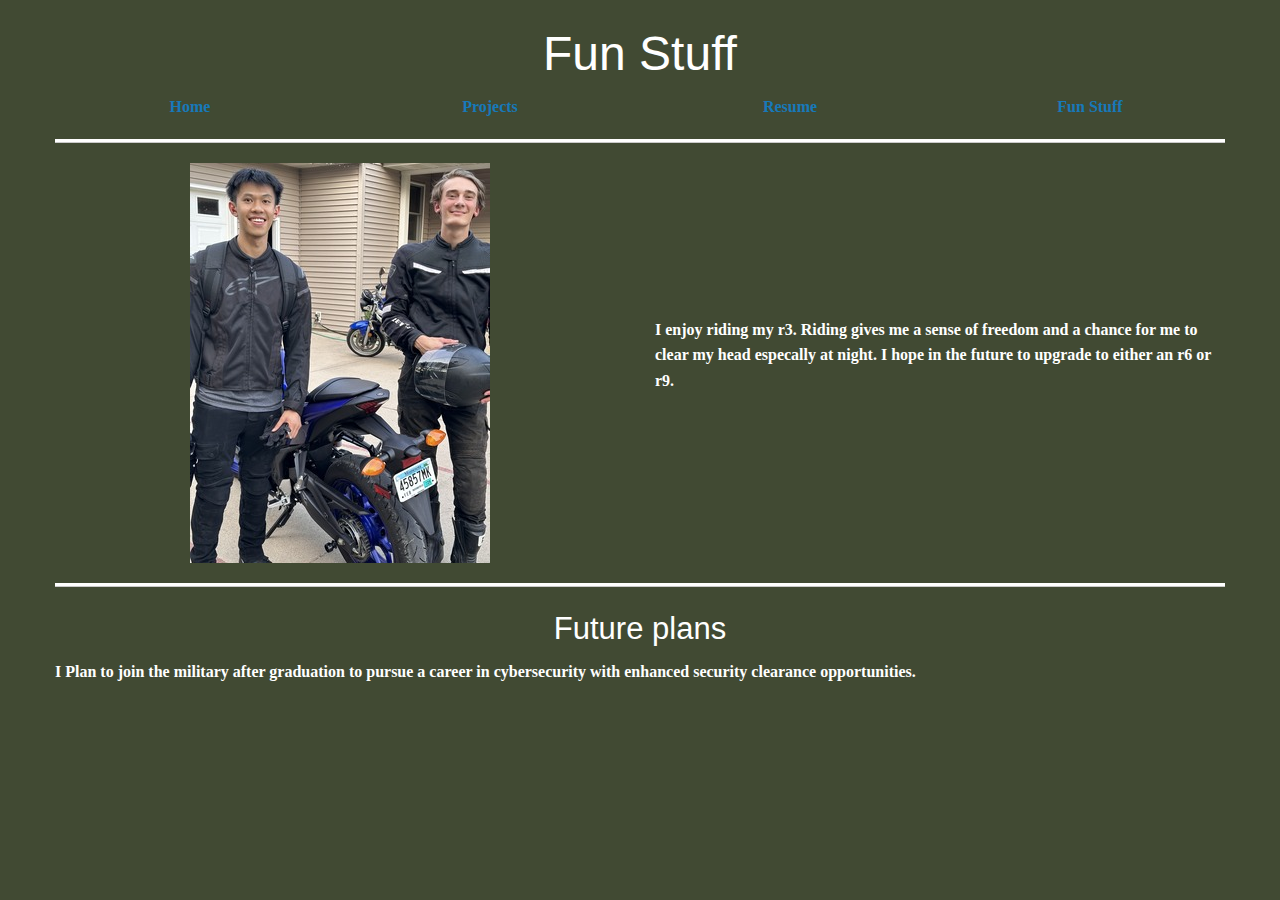
<file: Fun.html>
<!DOCTYPE html>
<html>
  <head>
    <meta charset="utf-8" />
    <meta name="viewport" content="width=device-width, initial-scale=1.0" />
    <title>Foundation Intro</title>
    <link rel="stylesheet" href="css/foundation.css" />
    <link rel="stylesheet" href="css/foundation.min.css" />
    <link rel="stylesheet" href="css/fun.css" />
  </head>
  <body>
    <div class="grid-container">
      <!-- `grid-x` represents a row -->
      <div class="grid-x grid-padding-x center-text">
        <div class="cell large-auto">
          <h1>Fun Stuff</h1>
        </div>
      </div>

      <div class="grid-x grid-padding-x center-text">
        <div class="cell large-auto">
          <a href="index.html">Home</a>
        </div>
        <div class="cell large-auto">
          <a href="projects.html">Projects</a>
        </div>
        <div class="cell large-auto">
          <a href="resume.html">Resume</a>
        </div>
        <div class="cell large-auto">
          <a href="Fun.html">Fun Stuff</a>
        </div>
      </div>
      <hr class="solid" />
      <div class="grid-x grid-padding-x align-middle">
        <div class="cell large-6">
          <img src="moto.jpeg" alt="Motorcycle" class="circle-img" />
        </div>
        <div class="cell large-6">
          <p>
            I enjoy riding my r3. Riding gives me a sense of freedom and a chance for me to clear my head especally at night.
            I hope in the future to upgrade to either an r6 or r9.
          </p>
        </div>
      </div>
      <hr class="solid" />
      <div class="cell large-12">
        <h3>Future plans</h3>
        <p>
            I Plan to join the military after graduation to pursue a career in
            cybersecurity with enhanced security clearance opportunities.
        </p>
    </div>

    <!-- include before closing <body> tag -->
    <script src="js/vendor/jquery.js"></script>
    <script src="js/vendor/what-input.js"></script>
    <script src="js/vendor/foundation.js"></script>
    <script type="application/javascript">
      $(document).foundation();
    </script>
  </body>
</html>
</file>
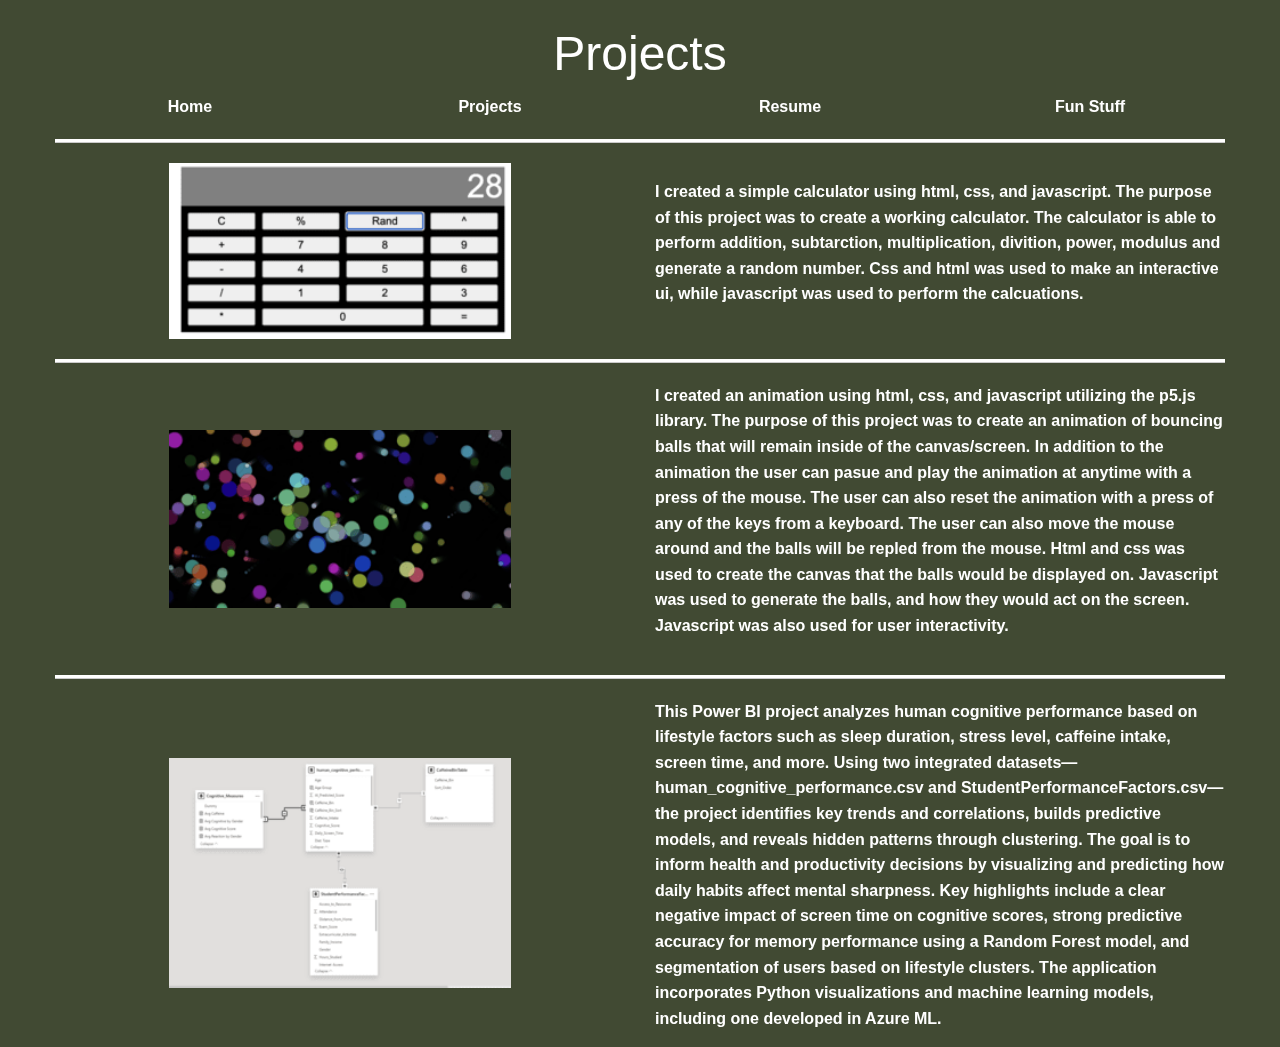
<file: projects.html>
<!DOCTYPE html>
<html>
  <head>
    <meta charset="utf-8" />
    <meta name="viewport" content="width=device-width, initial-scale=1.0" />
    <title>Foundation Intro</title>
    <link rel="stylesheet" href="css/foundation.css" />
    <link rel="stylesheet" href="css/foundation.min.css" />
    <link rel="stylesheet" href="css/project.css" />
  </head>
  <body>
    <div class="off-canvas-wrapper">
      <!-- Your page content lives here -->
      <div class="off-canvas-content" data-off-canvas-content>
        <!-- main content within a `grid-container` -->
        <div class="grid-container">
          <!-- `grid-x` represents a row -->
          <div class="grid-x grid-padding-x center-text">
            <div class="cell large-auto">
              <h1>Projects</h1>
            </div>
          </div>
          <div class="grid-x grid-padding-x center-text">
            <div class="cell large-auto">
              <a href="index.html">Home</a>
            </div>
            <div class="cell large-auto">
              <a href="projects.html">Projects</a>
            </div>
            <div class="cell large-auto">
              <a href="resume.html">Resume</a>
            </div>
            <div class="cell large-auto">
              <a href="Fun.html">Fun Stuff</a>
            </div>
          </div>
          <hr class="solid" />
          <div class="grid-x grid-padding-x align-middle">
            <div class="cell large-6">
              <img src="Simple_Calc.png" alt="calculator" />
            </div>
            <div class="cell large-6">
              <p>
                I created a simple calculator using html, css, and javascript.
                The purpose of this project was to create a working calculator.
                The calculator is able to perform addition, subtarction,
                multiplication, divition, power, modulus and generate a random
                number. Css and html was used to make an interactive ui, while
                javascript was used to perform the calcuations.
              </p>
            </div>
          </div>
          <hr class="solid" />
          <div class="grid-x grid-padding-x align-middle">
            <div class="cell large-6">
              <img src="Ball_bounce.png" alt="Ball Animation" />
            </div>
            <div class="cell large-6">
              <p>
                I created an animation using html, css, and javascript utilizing
                the p5.js library. The purpose of this project was to create an
                animation of bouncing balls that will remain inside of the
                canvas/screen. In addition to the animation the user can pasue
                and play the animation at anytime with a press of the mouse. The
                user can also reset the animation with a press of any of the
                keys from a keyboard. The user can also move the mouse around
                and the balls will be repled from the mouse. Html and css was
                used to create the canvas that the balls would be displayed on.
                Javascript was used to generate the balls, and how they would
                act on the screen. Javascript was also used for user
                interactivity.
              </p>
            </div>
          </div>
          <hr class="solid" />
          <div class="grid-x grid-padding-x align-middle">
            <div class="cell large-6">
              <img src="Diagram.png" alt="Diagram" />
            </div>
            <div class="cell large-6">
              <p>
                This Power BI project analyzes human cognitive performance based
                on lifestyle factors such as sleep duration, stress level,
                caffeine intake, screen time, and more. Using two integrated
                datasets—human_cognitive_performance.csv and
                StudentPerformanceFactors.csv—the project identifies key trends
                and correlations, builds predictive models, and reveals hidden
                patterns through clustering. The goal is to inform health and
                productivity decisions by visualizing and predicting how daily
                habits affect mental sharpness. Key highlights include a clear
                negative impact of screen time on cognitive scores, strong
                predictive accuracy for memory performance using a Random Forest
                model, and segmentation of users based on lifestyle clusters.
                The application incorporates Python visualizations and machine
                learning models, including one developed in Azure ML.
              </p>
            </div>
          </div>
        </div>
      </div>
    </div>

    <!-- include before closing <body> tag -->
    <script src="js/vendor/jquery.js"></script>
    <script src="js/vendor/what-input.js"></script>
    <script src="js/vendor/foundation.js"></script>
    <script type="application/javascript">
      $(document).foundation();
    </script>
  </body>
</html>
</file>
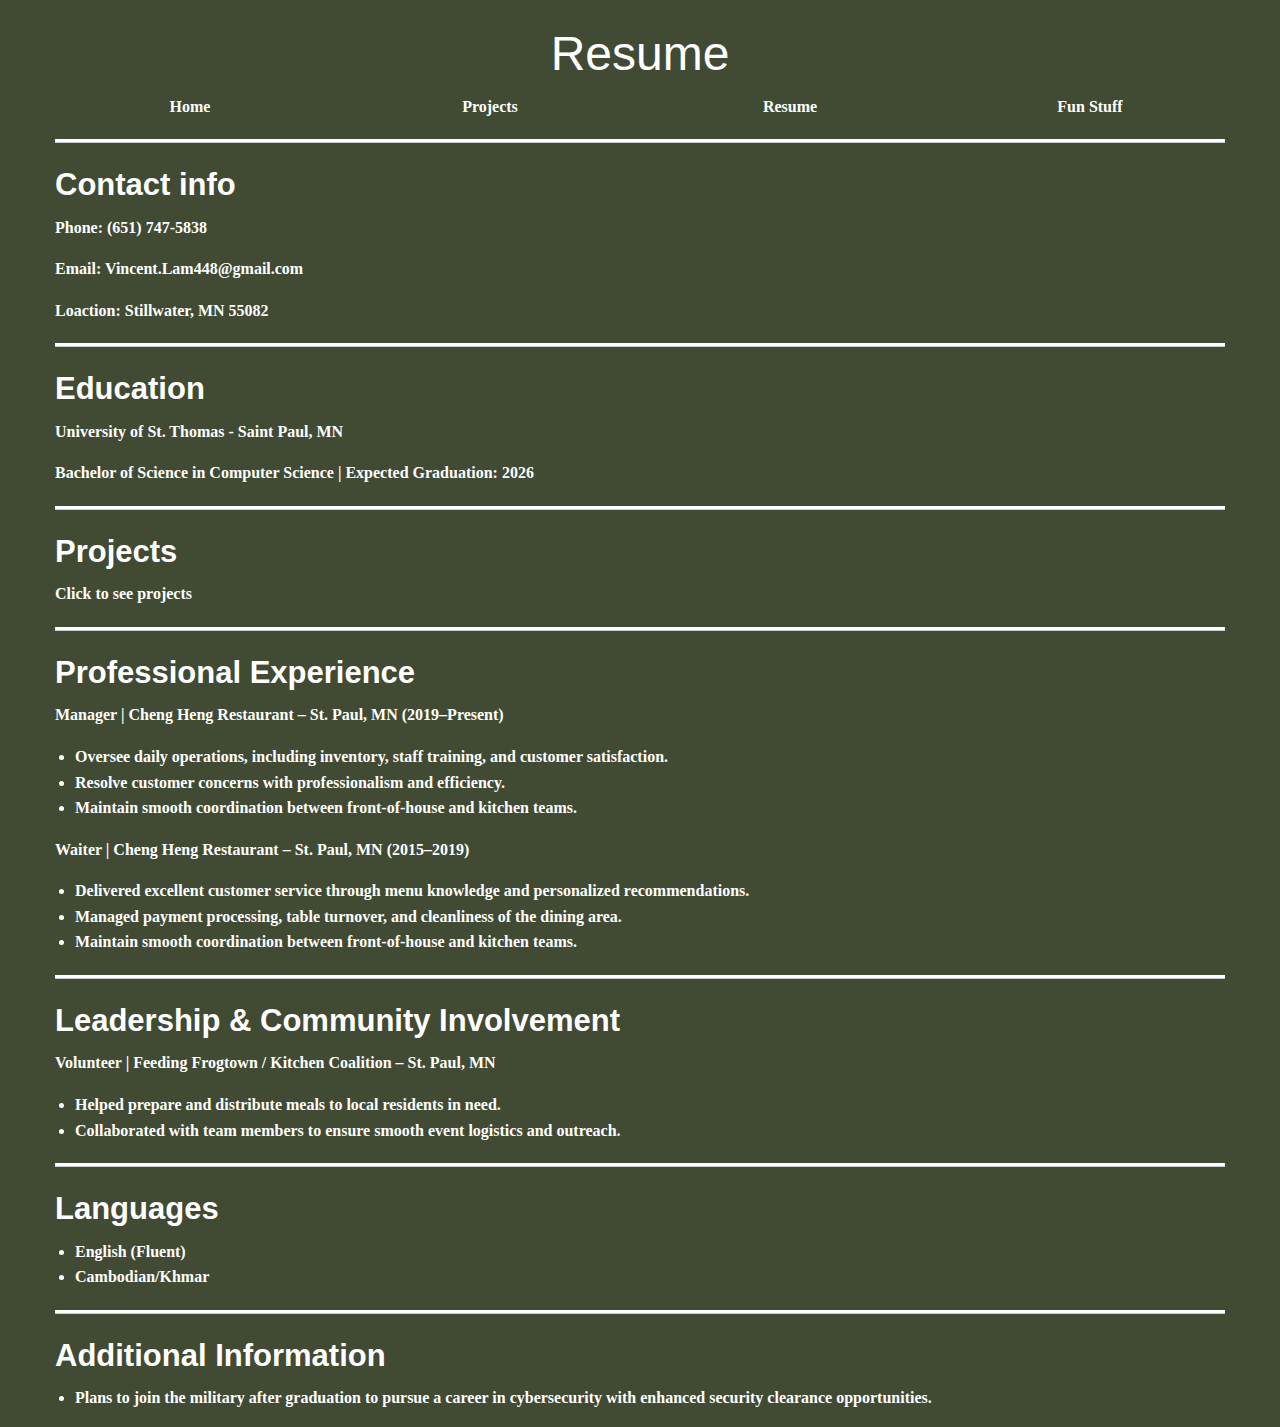
<file: resume.html>
<!DOCTYPE html>
<html>
  <head>
    <meta charset="utf-8" />
    <meta name="viewport" content="width=device-width, initial-scale=1.0" />
    <title>Foundation Intro</title>
    <link rel="stylesheet" href="css/foundation.css" />
    <link rel="stylesheet" href="css/foundation.min.css" />
    <link rel="stylesheet" href="css/resume.css" />
  </head>
  <body>
    <div class="grid-container">
      <!-- `grid-x` represents a row -->
      <div class="grid-x grid-padding-x center-text">
        <div class="cell large-auto">
          <h1>Resume</h1>
        </div>
      </div>

      <div class="grid-x grid-padding-x center-text">
        <div class="cell large-auto">
          <a href="index.html">Home</a>
        </div>
        <div class="cell large-auto">
          <a href="projects.html">Projects</a>
        </div>
        <div class="cell large-auto">
          <a href="resume.html">Resume</a>
        </div>
        <div class="cell large-auto">Fun Stuff</div>
      </div>
      <hr class="solid" />
      <div class="grid-x grid-padding-x align-middle">
        <div class="cell large-12">
          <h3>Contact info</h3>
          <p>Phone: (651) 747-5838</p>
          <p>Email: Vincent.Lam448@gmail.com</p>
          <p>Loaction: Stillwater, MN 55082</p>
          <hr class="solid" />
          <h3>Education</h3>
          <p>
            <a href="https://www.stthomas.edu/" target="_blank"
              >University of St. Thomas - Saint Paul, MN</a
            >
          </p>
          <p>
            Bachelor of Science in Computer Science | Expected Graduation: 2026
          </p>
          <hr class="solid" />
          <h3>Projects</h3>
          <p><a href="projects.html">Click to see projects</a></p>
          <hr class="solid" />
          <h3>Professional Experience</h3>
          <p>Manager | Cheng Heng Restaurant – St. Paul, MN (2019–Present)</p>
          <ul>
            <li>
              Oversee daily operations, including inventory, staff training, and
              customer satisfaction.
            </li>
            <li>
              Resolve customer concerns with professionalism and efficiency.
            </li>
            <li>
              Maintain smooth coordination between front-of-house and kitchen
              teams.
            </li>
          </ul>
          <p>Waiter | Cheng Heng Restaurant – St. Paul, MN (2015–2019)</p>
          <ul>
            <li>
              Delivered excellent customer service through menu knowledge and
              personalized recommendations.
            </li>
            <li>
              Managed payment processing, table turnover, and cleanliness of the
              dining area.
            </li>
            <li>
              Maintain smooth coordination between front-of-house and kitchen
              teams.
            </li>
          </ul>
          <hr class="solid" />
          <h3>Leadership & Community Involvement</h3>
          <p>Volunteer | Feeding Frogtown / Kitchen Coalition – St. Paul, MN</p>
          <ul>
            <li>
              Helped prepare and distribute meals to local residents in need.
            </li>
            <li>
              Collaborated with team members to ensure smooth event logistics
              and outreach.
            </li>
          </ul>
          <hr class="solid" />
          <h3>Languages</h3>
          <ul>
            <li>English (Fluent)</li>
            <li>Cambodian/Khmar</li>
          </ul>
          <hr class="solid" />
          <h3>Additional Information</h3>
          <ul>
            <li>
              Plans to join the military after graduation to pursue a career in
              cybersecurity with enhanced security clearance opportunities.
            </li>
          </ul>
        </div>
      </div>
    </div>

    <!-- include before closing <body> tag -->
    <script src="js/vendor/jquery.js"></script>
    <script src="js/vendor/what-input.js"></script>
    <script src="js/vendor/foundation.js"></script>
    <script type="application/javascript">
      $(document).foundation();
    </script>
  </body>
</html>
</file>
<file: css/fun.css>
html {
  font-size: 16px;
}

/*center text*/
.center-text {
  text-align: center;
}

.grid-container {
  font-weight: bold;
  background-color: transparent;
  padding-top: 20px;
}

body {
  background-color: rgb(65, 74, 51);
  color: rgb(255, 255, 255);
  font-family: "Times New Roman", Times, serif;
}

.full-height {
  height: 100vh;
}

.padding {
  padding: 2rem;
}

hr.solid {
  border-top: 3px solid rgb(255, 255, 255);
}
h3 {
  text-align: center;
}
img {
  display: block;
  margin: 0 auto;
}

.container {
  display: flex;
  justify-content: center;
  flex-direction: column;
  text-align: center;
}
.mar {
  margin-top: 1rem;
}
</file>
<file: css/project.css>
html {
  font-size: 16px;
}

/*center text*/
.center-text {
  text-align: center;
}

.grid-container {
  font-weight: bold;
  background-color: transparent;
  padding-top: 20px;
}

body {
  background-color: rgb(65, 74, 51);
  color: rgb(255, 255, 255);
}

.full-height {
  height: 100vh;
}

.padding {
  padding: 2rem;
}

img {
  width: 60%;
  height: 90%;
  object-fit: cover;
  display: block;
  margin: 0 auto;
}
hr.solid {
  border-top: 3px solid rgb(255, 255, 255);
}
h3 {
  text-align: center;
}

.container {
  display: flex;
  justify-content: center;
  flex-direction: column;
  text-align: center;
}
.mar {
  margin-top: 1rem;
}

a {
  color: rgb(255, 255, 255);
}
</file>
<file: css/resume.css>
html {
  font-size: 16px;
  font-family: "Times New Roman", Times, serif;
}

/*center text*/
.center-text {
  text-align: center;
}

.grid-container {
  font-weight: bold;
  background-color: transparent;
  padding-top: 20px;
}

body {
  background-color: rgb(65, 74, 51);
  color: rgb(255, 255, 255);
  font-family: "Times New Roman", Times, serif;
}

.full-height {
  height: 100vh;
}

.padding {
  padding: 2rem;
}

.circle-img {
  width: 60%;
  height: 90%;
  border-radius: 50%;
  object-fit: cover;
  display: block;
  margin: 0 auto;
}
hr.solid {
  border-top: 3px solid rgb(255, 255, 255);
}
h3 {
  font-weight: bold;
}
p {
  font-size: 1rem;
}

.container {
  display: flex;
  justify-content: center;
  flex-direction: column;
  text-align: center;
}
.mar {
  margin-top: 1rem;
}

a {
  color: rgb(255, 255, 255);
}
</file>
